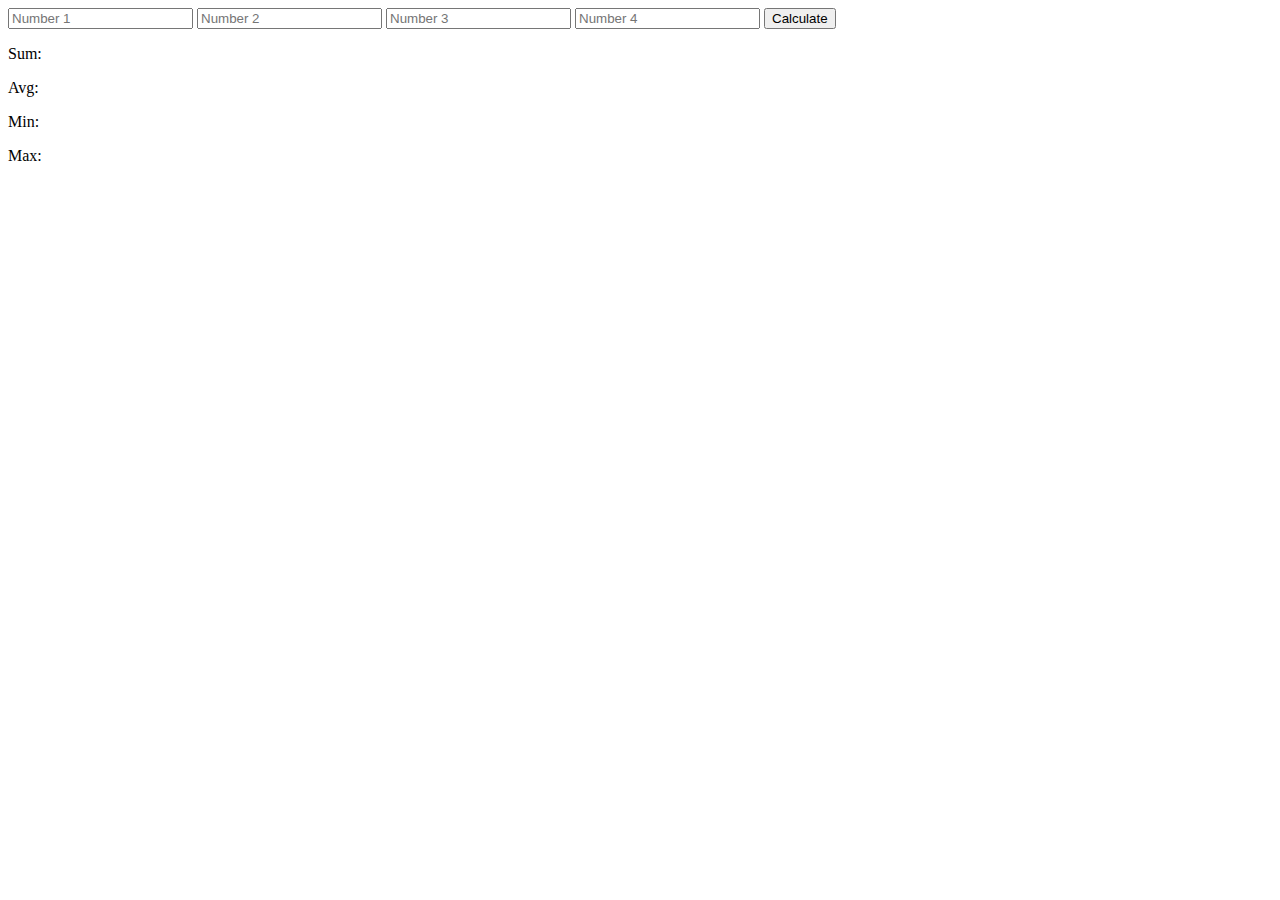
<file: cw1/index.html>
<!DOCTYPE html>
<html lang="en">
<head>
    <meta charset="UTF-8">
    <title>Cw1</title>
</head>

<body>
    <input type="text" placeholder="Number 1" class="numbers">
    <input type="text" placeholder="Number 2" class="numbers">
    <input type="text" placeholder="Number 3" class="numbers">
    <input type="text" placeholder="Number 4" class="numbers">
    <input type="submit" id="calculate" value="Calculate">
    <p class="sum">Sum:</p>
    <p class="avg">Avg:</p>
    <p class="min">Min:</p>
    <p class="max">Max:</p>
<script src="script.js"></script>
</body>
</html>
</file>
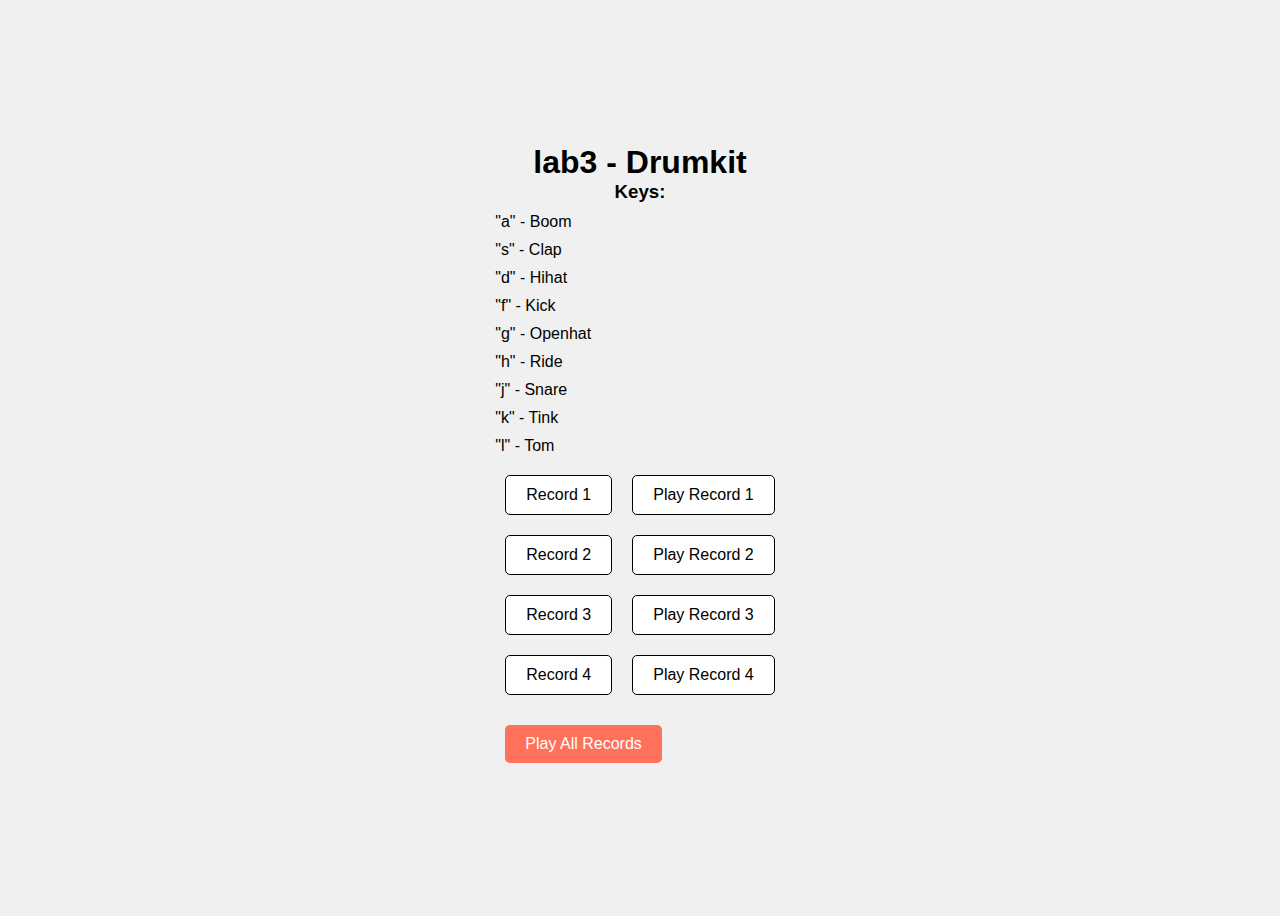
<file: cw3/index.html>
<!DOCTYPE html>
<html lang="en">
<head>
  <meta charset="UTF-8">
  <meta name="viewport" content="width=device-width, initial-scale=1.0">
  <title>Drumkit App</title>
  <link rel="stylesheet" type="text/css" href="style.css">
</head>
<body>
  <div>
    <div>
      <h1 style="text-align: center">lab3 - Drumkit</h1>
      <h3>Keys:</h3>
      <ul>
        <li>"a" - Boom</li>
        <li>"s" - Clap</li>
        <li>"d" - Hihat</li>
        <li>"f" - Kick</li>
        <li>"g" - Openhat</li>
        <li>"h" - Ride</li>
        <li>"j" - Snare</li>
        <li>"k" - Tink</li>
        <li>"l" - Tom</li>
      </ul>
      <audio hidden src="./sounds/boom.wav" controls id="s1"></audio>
      <audio hidden src="./sounds/clap.wav" controls id="s2"></audio>
      <audio hidden src="./sounds/hihat.wav" controls id="s3"></audio>
      <audio hidden src="./sounds/kick.wav" controls id="s4"></audio>
      <audio hidden src="./sounds/openhat.wav" controls id="s5"></audio>
      <audio hidden src="./sounds/ride.wav" controls id="s6"></audio>
      <audio hidden src="./sounds/snare.wav" controls id="s7"></audio>
      <audio hidden src="./sounds/tink.wav" controls id="s8"></audio>
      <audio hidden src="./sounds/tom.wav" controls id="s9"></audio>
      <div id="lineOne">
        <button id="recordbtn1">Record 1</button>
        <button id="playbtn1">Play Record 1</button>
      </div>
      <div id="lineTwo">
        <button id="recordbtn2">Record 2</button>
        <button id="playbtn2">Play Record 2</button>
      </div>
      <div id="lineThree">
        <button id="recordbtn3">Record 3</button>
        <button id="playbtn3">Play Record 3</button>
      </div>
      <div id="lineFour">
        <button id="recordbtn4">Record 4</button>
        <button id="playbtn4">Play Record 4</button>
      </div>
      <button id="playallbtn">Play All Records</button>

      <script type="text/javascript" src="drumkit.js"></script>
    </div>
  </div>
</body>
</html>
</file>
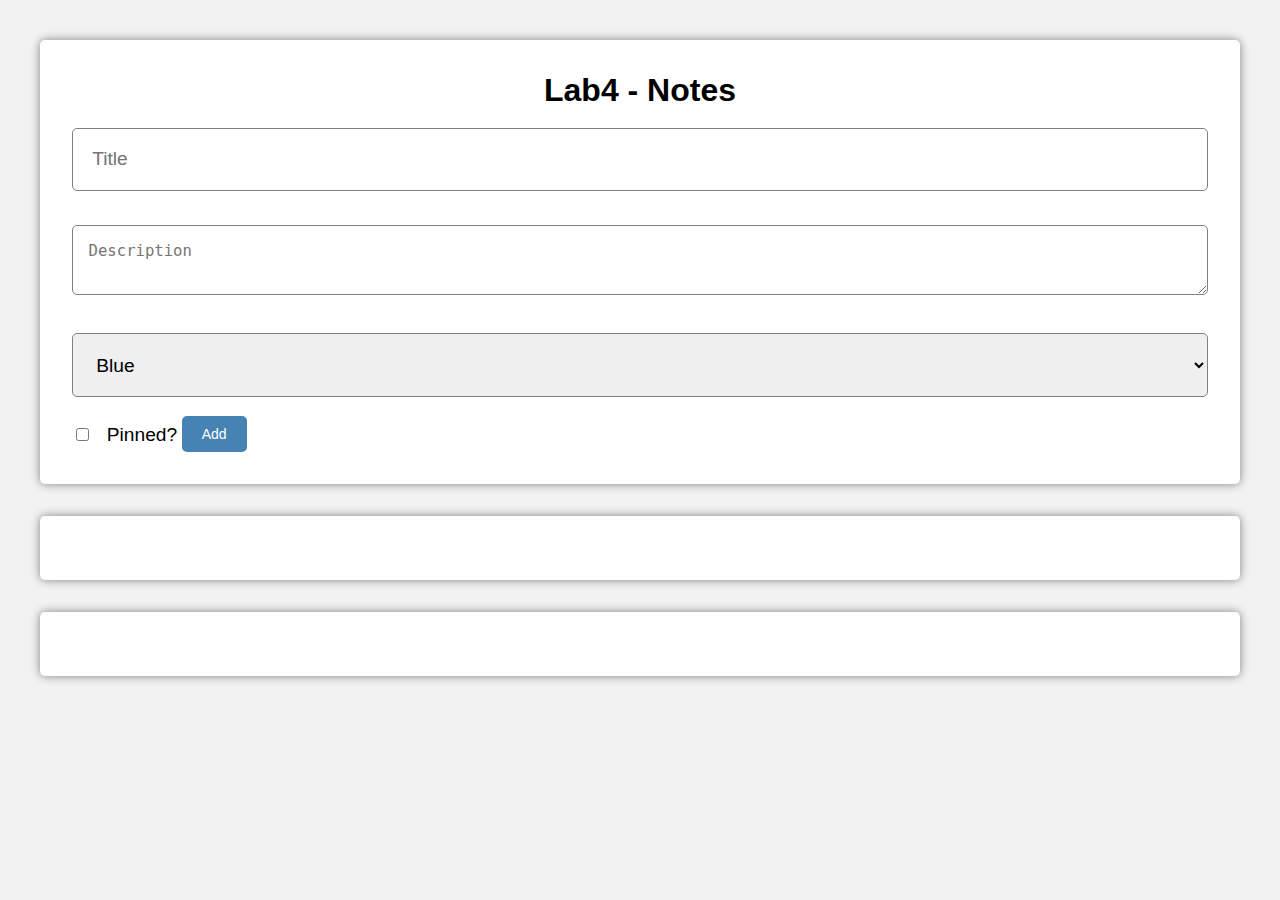
<file: cw4/index.html>
<!DOCTYPE html>
<html lang="en">
<head>
  <meta charset="UTF-8">
  <meta name="viewport" content="width=device-width, initial-scale=1.0">
  <link rel="stylesheet" href="style.css">
  <title>Notes App</title>
</head>

<body>
  <div class="form">
    <h1>Lab4 - Notes</h1>
    <input type="text" id="noteTitle" placeholder="Title" />
    <textarea id="noteContent" placeholder="Description"></textarea>
    <select id="color" name="color">
      <option value="lightblue">Blue</option>
      <option value="lightcoral">Red</option>
      <option value="lightyellow">Yellow</option>
      <option value="lightpink">Pink</option>
      <option value="lightgreen">Green</option>
    </select>
    <input type="checkbox" id="pin" value=true />
    <label for="pin">Pinned?</label>
    <button id="noteAdd">Add</button>
    <button id="noteEdit" hidden>Edit</button>
  </div>
  <article class="pinNote"></article>
  <main class="allNote"></main>
  <script src="main.js" type="text/javascript"></script>
</body>

</html>
</file>
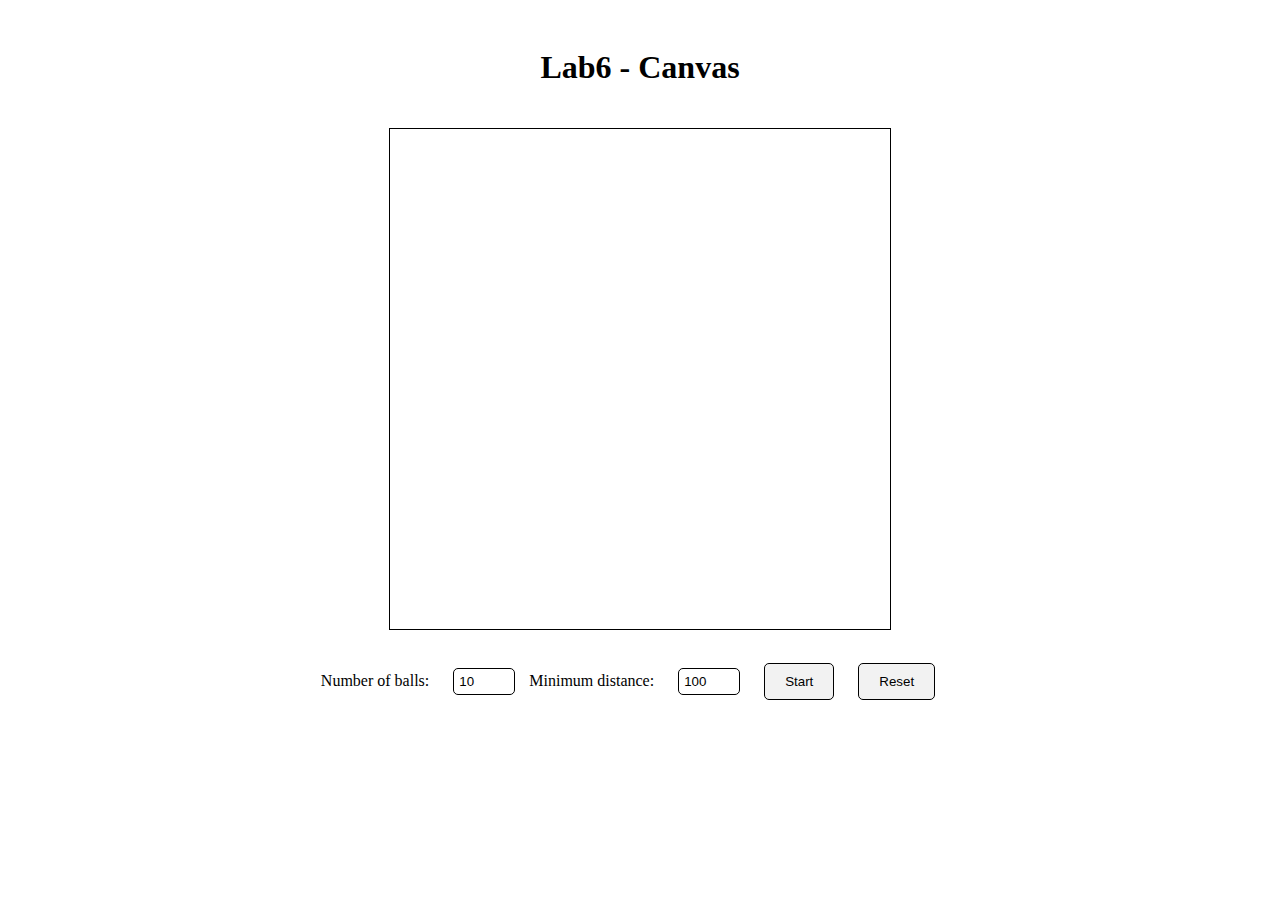
<file: cw6/index.html>
<!DOCTYPE html>
<html lang="en">
<head>
  <meta charset="UTF-8">
  <meta name="viewport" content="width=device-width, initial-scale=1.0">
  <title>Canvas App</title>
  <link rel="stylesheet" href="style.css">
</head>
<body>
  <h1>Lab6 - Canvas</h1>
  <canvas id="canvas" width="500" height="500"></canvas>
  <div id="options">
    <label for="numBalls">Number of balls:</label>
    <input type="text" id="numBalls" value="10">
    <label for="minDistance">Minimum distance:</label>
    <input type="text" id="minDistance" value="100">
    <button id="startBtn">Start</button>
    <button id="resetBtn">Reset</button>
    <p id="performance"></p>
  </div>
  <script type="text/javascript" src="main.js"></script>
</body>
</html>
</file>
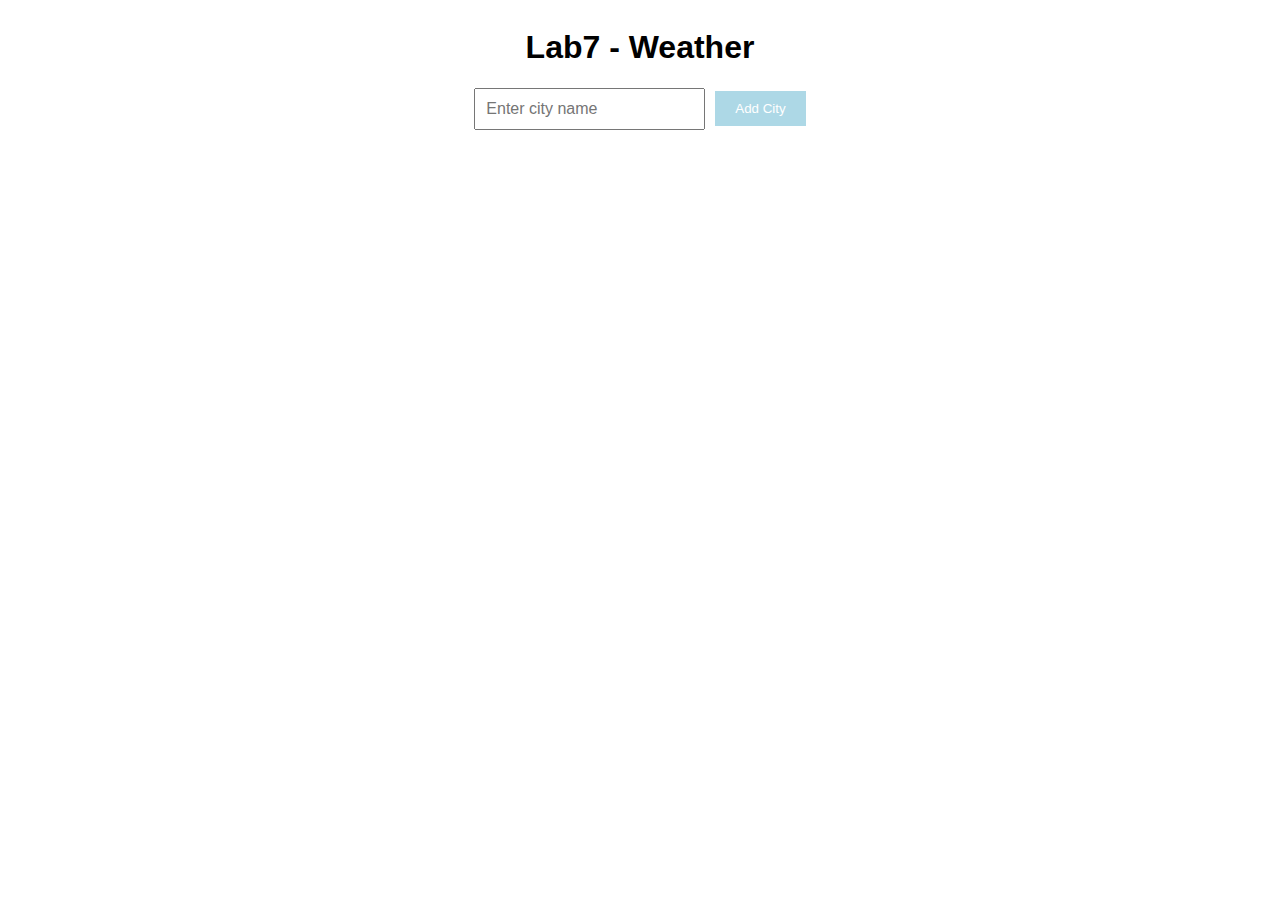
<file: cw7/index.html>
<!DOCTYPE html>
<html>
<head>
  <meta charset="UTF-8">
  <title>Weather App</title>
  <link rel="stylesheet" type="text/css" href="style.css">
</head>
<body>
<div id="weather-app">
  <h1>Lab7 - Weather</h1>
  <form>
    <input type="text" id="city-input" placeholder="Enter city name">
    <button type="submit">Add City</button>
  </form>
  <div id="weather-container"></div>
</div>
<script src="main.js"></script>
</body>
</html>
</file>
<file: cw3/style.css>
body {
  background-color: #f0f0f0;
  display: flex;
  align-items: center;
  justify-content: center;
  height: 100vh;
  font-family: Arial, sans-serif;
}

h1, h3 {
  text-align: center;
  margin: 0;
}

ul {
  list-style: none;
  display: inline-block;
  padding: 0;
  margin: 0;
  text-align: left;
}

li {
  margin: 10px 0;
}

button {
  background-color: white;
  border: 1px solid black;
  padding: 10px 20px;
  font-size: 16px;
  margin: 10px;
  cursor: pointer;
  border-radius: 5px;
  outline: none;
}

#lineOne, #lineTwo, #lineThree, #lineFour {
  display: flex;
  justify-content: center;
}

#playallbtn {
  background-color: #ff715b;
  color: white;
  border: none;
  padding: 10px 20px;
  font-size: 16px;
  margin-top: 20px;
  cursor: pointer;
  border-radius: 5px;
  outline: none;
}
</file>
<file: cw4/style.css>
body {
  font-family: sans-serif;
  padding: 2em;
  background-color: #f2f2f2;
}

.form {
  background-color: white;
  padding: 2em;
  border-radius: 5px;
  box-shadow: 0 0 10px gray;
}

h1 {
  text-align: center;
  margin: 0;
}

#noteTitle, #noteContent {
  width: 100%;
  padding: 1em;
  border: 1px solid gray;
  border-radius: 5px;
  margin: 1em 0;
  font-size: 1.2em;
  box-sizing: border-box;
}

select {
  width: 100%;
  padding: 1em;
  border: 1px solid gray;
  border-radius: 5px;
  margin: 1em 0;
  font-size: 1.2em;
  box-sizing: border-box;
}

#pin {
  margin-right: 1em;
  vertical-align: middle;
}

label {
  font-size: 1.2em;
  vertical-align: middle;
}

#noteAdd, #noteEdit {
  padding: 10px 20px;
  background-color: steelblue;
  color: white;
  border: none;
  cursor: pointer;
}

.pinNote, .allNote {
  padding: 2em;
  background-color: white;
  border-radius: 5px;
  box-shadow: 0 0 10px gray;
  margin-top: 2em;
}

section {
  border-bottom: 1px solid gray;
  border-right: 1px solid gray;
  height: 200px;
  width: 300px;
  padding: 10px;
  display: inline-block;
  vertical-align: top;
  margin: 10px;
  box-sizing: border-box;
}

article section {
  border-left: 5px solid transparent;
  border-top: 10px solid red;
}

section h1 {
  font-size: 20px;
  margin-bottom: 10px;
}

section p {
  font-size: 16px;
  margin-bottom: 10px;
}

section h4 {
  font-size: 14px;
  margin-bottom: 10px;
  color: gray;
}

div button {
  background-color: steelblue;
  color: white;
  border: none;
  border-radius: 5px;
  padding: 5px 10px;
  font-size: 14px;
  margin-right: 10px;
  cursor: pointer;
}
</file>
<file: cw6/style.css>
body {
  display: flex;
  flex-direction: column;
  align-items: center;
  padding: 20px;
}

canvas {
  border: 1px solid black;
  margin: 20px 0;
}

label {
  margin: 10px 0;
}

#numBalls, #minDistance {
  width: 50px;
  padding: 5px;
  margin: 0 10px;
  border-radius: 5px;
  border: 1px solid black;
}

button {
  padding: 10px 20px;
  border-radius: 5px;
  border: 1px solid black;
  margin: 10px;
  background-color: #f2f2f2;
  cursor: pointer;
}

#performance {
  margin-top: 20px;
}

label, input, button, p {
  display: inline-block;
  margin-right: 10px;
}
</file>
<file: cw7/style.css>
#weather-app {
  display: flex;
  flex-direction: column;
  align-items: center;
  font-family: sans-serif;
}

form {
  display: flex;
  align-items: center;
  margin-bottom: 20px;
}

#city-input {
  padding: 10px;
  font-size: 16px;
  margin-right: 10px;
}

button {
  padding: 10px 20px;
  background-color: lightblue;
  color: white;
  border: none;
  cursor: pointer;
}

#weather-container {
  display: flex;
  flex-wrap: wrap;
  justify-content: center;
}

.weather-card {
  width: 300px;
  height: 200px;
  background-color: white;
  box-shadow: 0px 2px 8px rgba(0, 0, 0, 0.1);
  margin: 20px;
  text-align: center;
  padding: 20px;
  position: relative;
}

.weather-card h2 {
  font-size: 24px;
  margin-bottom: 10px;
}

.weather-card img {
  width: 50px;
  height: 50px;
  margin-bottom: 20px;
}

.weather-card p {
  font-size: 16px;
  margin-bottom: 0;
}

.remove-btn {
  position: absolute;
  right: 20px;
  top: 20px;
  background-color: red;
  color: white;
  padding: 10px;
  border-radius: 50%;
  cursor: pointer;
}
</file>
